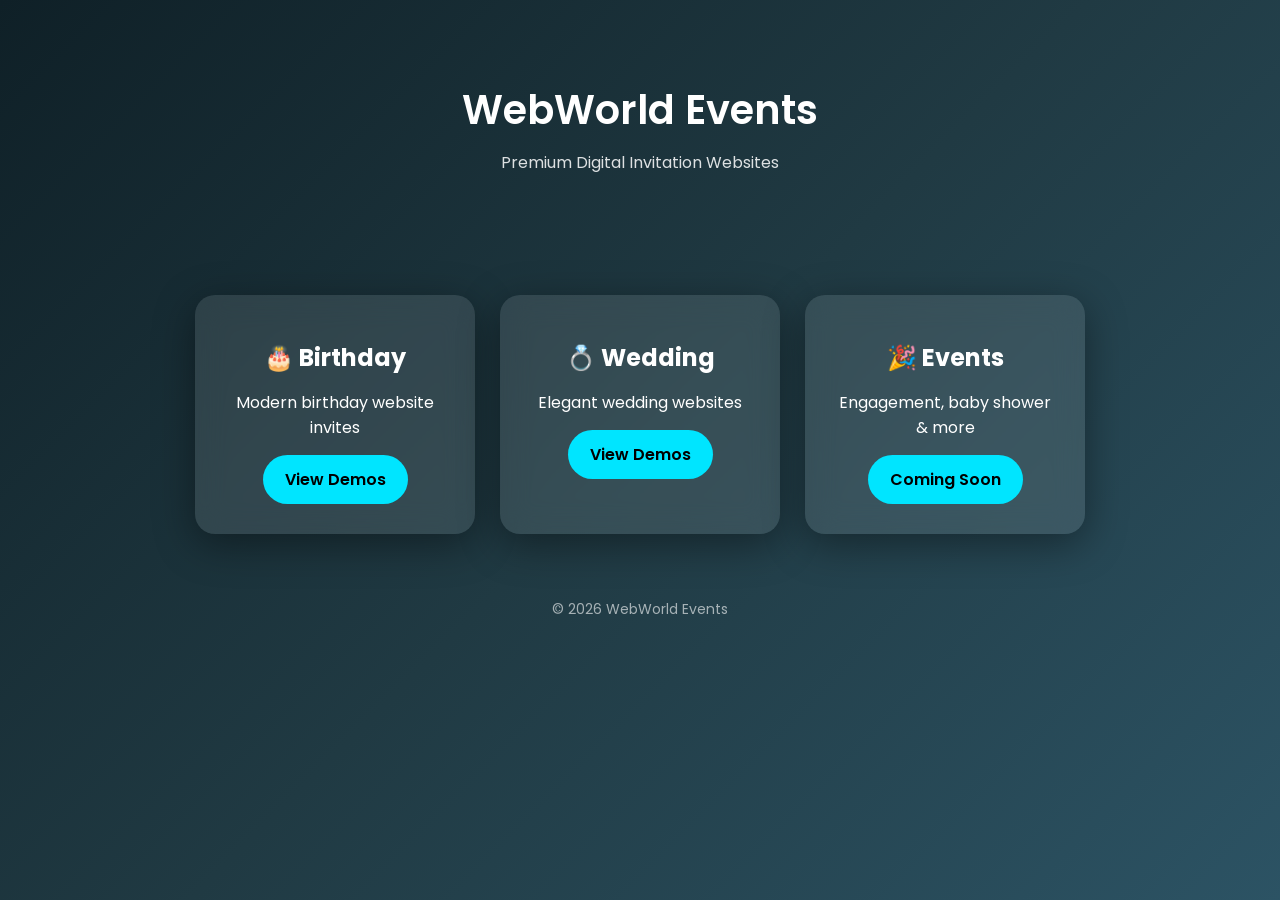
<file: index.html>
<!DOCTYPE html>
<html>
<head>
  <title>WebWorld Events</title>
  <meta name="viewport" content="width=device-width, initial-scale=1.0">
  <link href="https://fonts.googleapis.com/css2?family=Poppins:wght@300;400;600&display=swap" rel="stylesheet">
  <link rel="stylesheet" href="style.css">
</head>
<body>

<div class="hero">
  <h1>WebWorld Events</h1>
  <p>Premium Digital Invitation Websites</p>
</div>

<div class="container">
  <div class="card">
    <h2>🎂 Birthday</h2>
    <p>Modern birthday website invites</p>
    <a href="birthday.html">View Demos</a>
  </div>

  <div class="card">
    <h2>💍 Wedding</h2>
    <p>Elegant wedding websites</p>
    <a href="wedding.html">View Demos</a>
  </div>

  <div class="card">
    <h2>🎉 Events</h2>
    <p>Engagement, baby shower & more</p>
    <a href="#">Coming Soon</a>
  </div>
</div>

<footer>
  © 2026 WebWorld Events
</footer>

</body>
</html>
</file>
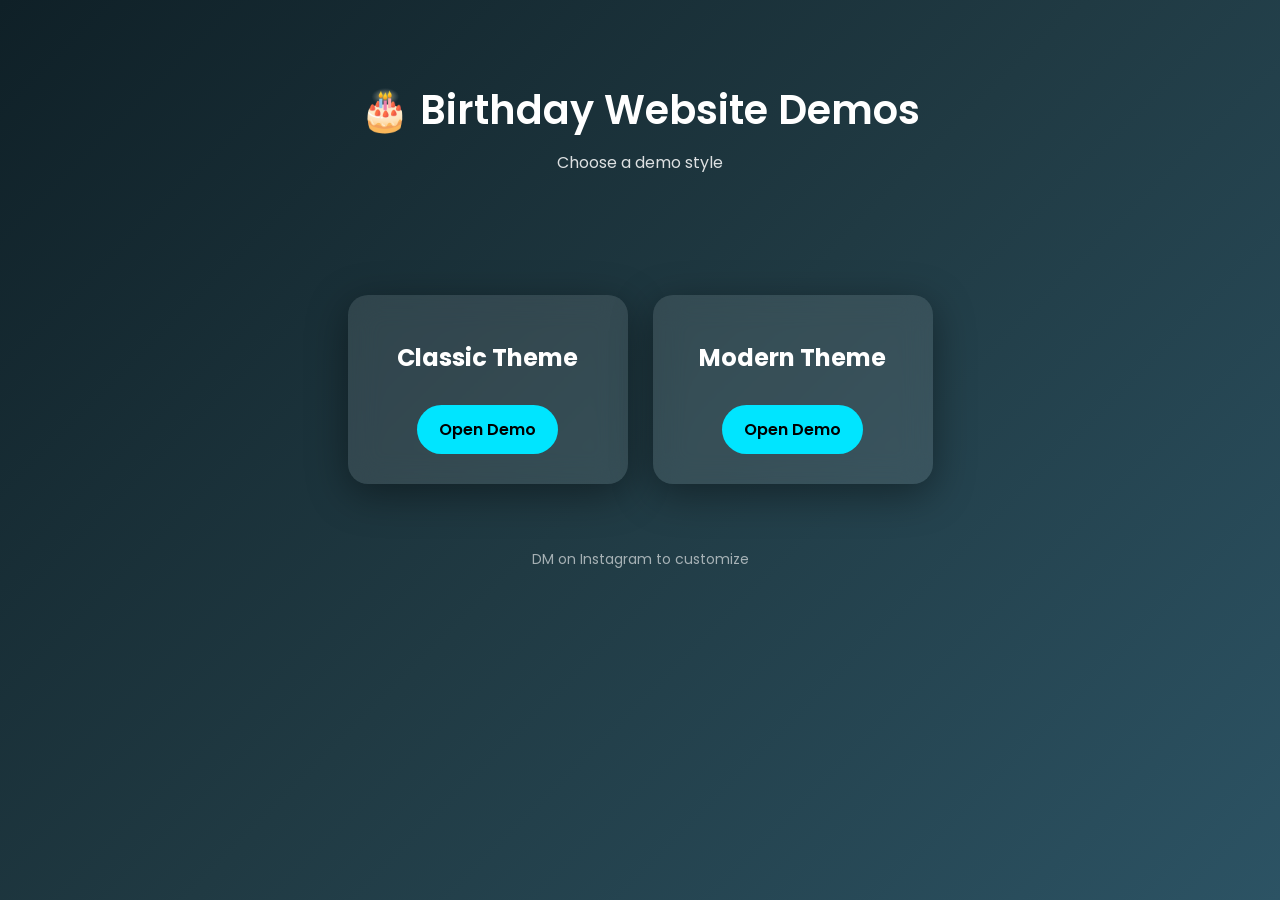
<file: birthday.html>
<!DOCTYPE html>
<html>
<head>
  <title>Birthday Websites</title>
  <meta name="viewport" content="width=device-width, initial-scale=1.0">
  <link href="https://fonts.googleapis.com/css2?family=Poppins&display=swap" rel="stylesheet">
  <link rel="stylesheet" href="style.css">
</head>
<body>

<div class="hero">
  <h1>🎂 Birthday Website Demos</h1>
  <p>Choose a demo style</p>
</div>

<div class="container">
  <div class="card">
    <h2>Classic Theme</h2>
    <a href="index.html">Open Demo</a>
  </div>

  <div class="card">
    <h2>Modern Theme</h2>
    <a href="index.html">Open Demo</a>
  </div>
</div>

<footer>
  DM on Instagram to customize
</footer>

</body>
</html>
</file>
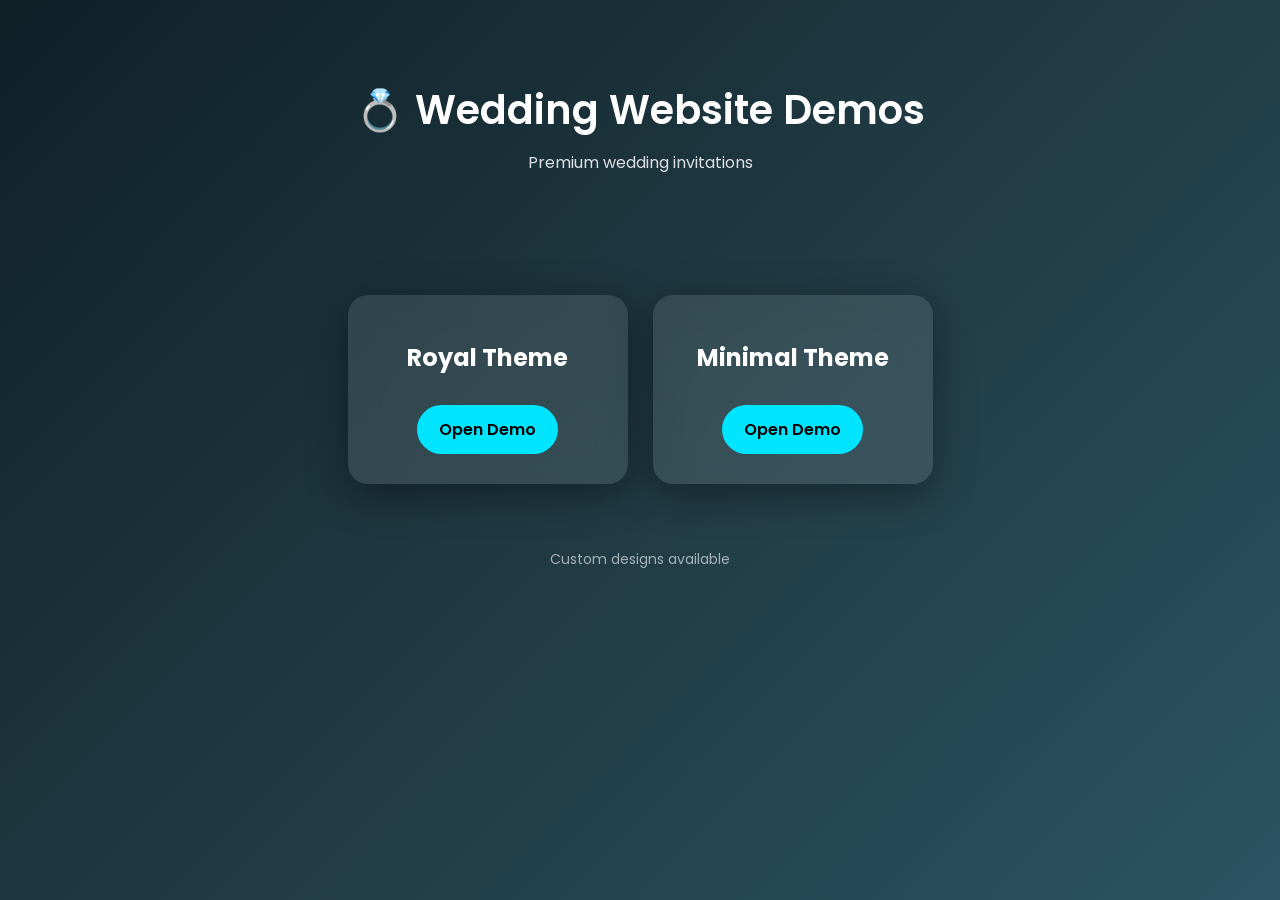
<file: wedding.html>
<!DOCTYPE html>
<html>
<head>
  <title>Wedding Websites</title>
  <meta name="viewport" content="width=device-width, initial-scale=1.0">
  <link href="https://fonts.googleapis.com/css2?family=Poppins&display=swap" rel="stylesheet">
  <link rel="stylesheet" href="style.css">
</head>
<body>

<div class="hero">
  <h1>💍 Wedding Website Demos</h1>
  <p>Premium wedding invitations</p>
</div>

<div class="container">
  <div class="card">
    <h2>Royal Theme</h2>
    <a href="index.html">Open Demo</a>
  </div>

  <div class="card">
    <h2>Minimal Theme</h2>
    <a href="index.html">Open Demo</a>
  </div>
</div>

<footer>
  Custom designs available
</footer>

</body>
</html>
</file>
<file: style.css>
*{
  margin:0;
  padding:0;
  box-sizing:border-box;
  font-family: 'Poppins', sans-serif;
}

body{
  min-height:100vh;
  background: linear-gradient(135deg,#0f2027,#203a43,#2c5364);
  color:#fff;
}

/* HERO */
.hero{
  text-align:center;
  padding:80px 20px;
}

.hero h1{
  font-size:40px;
  font-weight:600;
}

.hero p{
  margin-top:10px;
  opacity:0.85;
}

/* CARDS */
.container{
  display:flex;
  justify-content:center;
  gap:25px;
  flex-wrap:wrap;
  padding:40px 20px;
}

.card{
  width:280px;
  padding:30px;
  border-radius:20px;
  background: rgba(255,255,255,0.1);
  backdrop-filter: blur(15px);
  box-shadow:0 10px 40px rgba(0,0,0,0.4);
  text-align:center;
  transition:0.4s;
}

.card:hover{
  transform:translateY(-12px) scale(1.03);
}

.card h2{
  margin:15px 0;
}

.card a{
  display:inline-block;
  margin-top:15px;
  padding:12px 22px;
  border-radius:30px;
  background:#00e5ff;
  color:#000;
  font-weight:600;
  text-decoration:none;
}

/* FOOTER */
footer{
  text-align:center;
  padding:25px;
  opacity:0.6;
  font-size:14px;
  }
</file>
